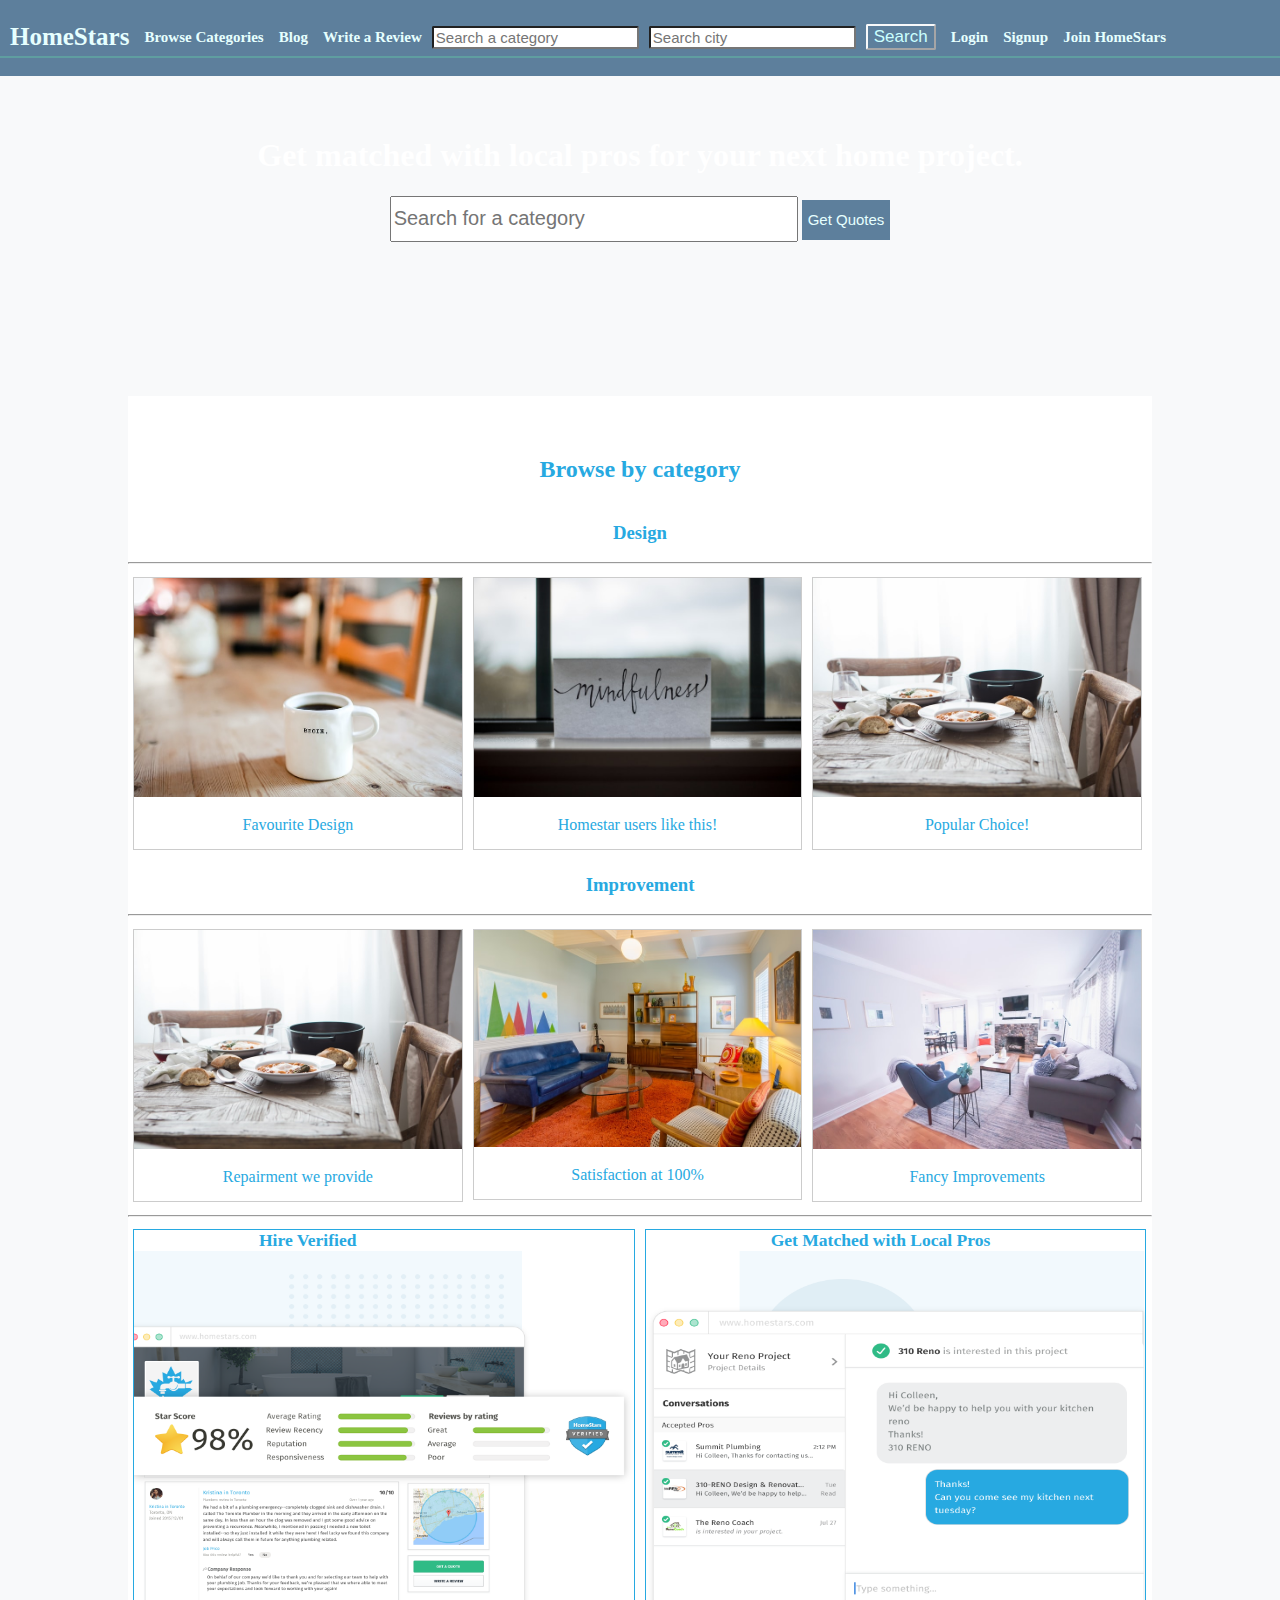
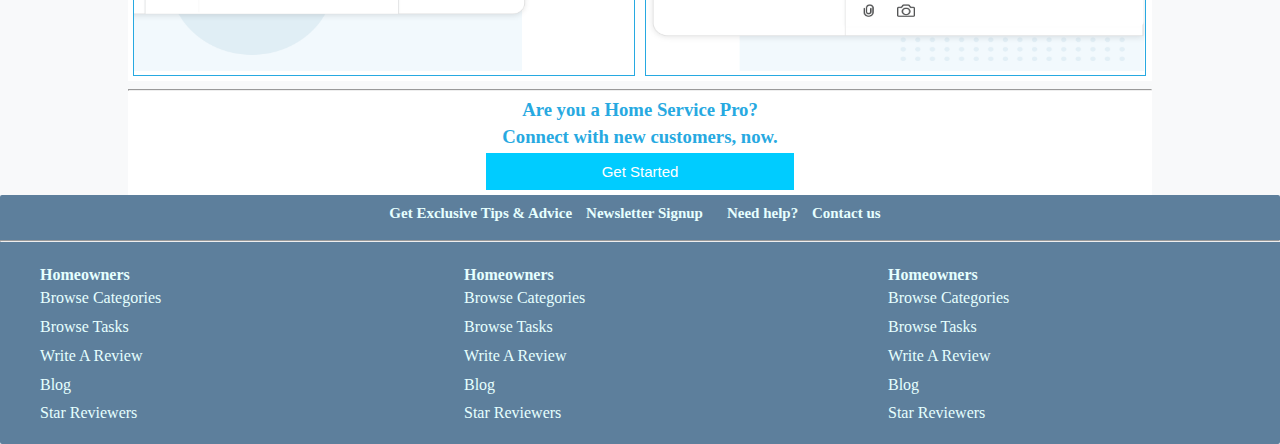
<file: index.html>
<!DOCTYPE html>
<html lang="en">
<head>
    <title>The HomeStars Replica!</title>
    <meta name="viewport" content="width=device-width, initial-scale=1.0">
    <meta charset="UTF-8">
    <meta name="language" content="English">
    <link rel="stylesheet" href="Assets/Css/header.css">
    <style>
 
    .jtron{
        
        height: 280px;
        width: 80%;
        margin: auto;
        text-align: center;
        padding-top: 40px;
        color: white;
    }
    .jtron input{
        font-size: 20px;
        width: 400px;
        height: 40px;
        margin: auto;
    }

    .jtron button{
        
        height: 40px;
        border: 0;
        background-color: #5d7f9c;
        color: #e6ffff;
        font-size: 15px;
    }
    .jtron a{
        text-decoration:none;
        color: white;
        background-color:#5d7f9c ;
    }
    .content{
        background-color: white;
        max-height: 2000px;
        width: 80%;
        margin: auto;
        text-align: center;
        padding-top: 40px;
        color: #27a9e1;
    }
    .content>div{
        display: block;
        overflow: hidden;
    }
   

    div.gallery {
        
  margin: 5px;
  border: 1px solid #ccc;
  float: left;
  width: 32%;
  
}

div.gallery:hover {
  border: 1px solid #777;
}

div.gallery img {
  width: 100%;
  height: auto;
}

div.desc {
  padding: 15px;
  text-align: center;
}
div.reviews{
    width: 80%;
    margin: auto;
    color: #27a9e1;
    font-size: 15px;
    background-color: white;
    overflow: hidden;
    
}
div.reviews>div{
    display: inline;
    float: left;
    width: 48.8%;
    margin: 5px;
    border: 1px solid;
}

div.reviews h3{
    width: 50%;
    margin: auto;
}
div.reviews img{
    width: 100%;
    max-height: 420px;

}
div.getStarted{
    background-color: white;
    color: #27a9e1;
    text-align: center;
    width: 80%;
    margin: auto;
}
div.getStarted>h3{
    width: 50%;
    margin: 5px auto;
}
div.getStarted>button{
    cursor:pointer;
	width:30%;
	border:none;
	background:#0CF;
	color:#FFF;
	margin:0 0 5px;
	padding:10px;
	font-size:15px;
}
div.getStarted>button:hover{
background:#09C;

transition:background-color 0.3s ease-in-out;
}

    </style>
    <link rel="stylesheet" href="Assets/Css/footer.css">
</head>
<body>
 
    <nav>

        <ul class="Navbar-initial">
            <li class="logo"><a href="./index.html">HomeStars</a></li>
            <li><a href="./categories.html">Browse Categories</a></li>
            <li><a href="./blog.html">Blog</a></li>
            <li><a href="./searchForReview.html">Write a Review</a></li>
            <li><input type="text" name="Search_Category"  placeholder="Search a category"></li>
            <li>
                <input type="text" name="Search_City"  placeholder="Search city">
            </li>
            <li>
                <button class="Search" style="color:#cbffff;"><span>Search</span></button>
                
            </li>
            <li><a href="./login.html">Login</a></li>
            <li><a href="./signup.html">Signup</a></li>
            <li><a href="./joinHomeStars.html">Join HomeStars</a></li>
            
        </ul>
    </nav>

    <div class="jtron">
        <h1>Get matched with local pros for
            your next home project.</h1>
        <input type="text" value="" placeholder="Search for a category">
        <button id="getQuote" onclick="changePage();">Get Quotes</button>
    </div>
    <div class="content">
        <h2>Browse by category</h2>
        <div>
            <h3>Design</h3>
        <hr>
        <div class="gallery">
        <a target="_blank" href="#">
        <img src="Assets/Images/Gallary/image1.png" alt="Cinque Terre" width="600" height="400">
        </a>
        <div class="desc">Favourite Design</div>
        </div>
        
        <div class="gallery">
        <a target="_blank" href="img_forest.jpg">
        <img src="Assets/Images/Gallary/image2.png" alt="Forest" width="600" height="400">
        </a>
        <div class="desc">Homestar users like this!</div>
        </div>
        
        <div class="gallery">
        <a target="_blank" href="img_lights.jpg">
        <img src="Assets/Images/Gallary/image3.png" alt="Northern Lights" width="600" height="400">
        </a>
        <div class="desc">Popular Choice!</div>
        </div>
        </div>

        <div>
            <h3>Improvement</h3>
        <hr>
        <div class="gallery">
        <a target="_blank" href="#">
        <img src="Assets/Images/Gallary/image3.png" alt="Cinque Terre" width="600" height="400">
        </a>
        <div class="desc">Repairment we provide</div>
        </div>
        
        <div class="gallery">
        <a target="_blank" href="img_forest.jpg">
        <img src="Assets/Images/Gallary/image5.png" alt="Forest" width="600" height="400">
        </a>
        <div class="desc">Satisfaction at 100%</div>
        </div>
        
        <div class="gallery">
        <a target="_blank" href="img_lights.jpg">
        <img src="Assets/Images/Gallary/image6.png" alt="Northern Lights" width="600" height="400">
        </a>
        <div class="desc">Fancy Improvements</div>
        </div>
        </div>

    
        
    </div>
    <div class="reviews">
        <hr>
        <div class="review1">
            <h3>Hire Verified</h3>
            <img src="Assets/Images/reviews/1.png" alt="">
            
        </div>
        
        <div class="review2">
            <h3>Get Matched with Local Pros</h3>
            <img src="Assets/Images/reviews/2.png" alt="">
            
        </div>
    </div>
    <div class="getStarted">
        <hr>
        <h3>Are you a Home Service Pro?</h3>
        <h3>Connect with new customers, now.</h3>
        <button>Get Started</button>
        
    </div>
    <footer class="footer">
        <div class="newsletter">
            <div class="newsletter_signup">
                <span>Get Exclusive Tips & Advice</span>
                <a href="./newsLetterSignup.html">Newsletter Signup</a>
            </div>
            <div class="newsletter_contactus">
                <span>Need help?</span>
                <a href="./contactUs.html">Contact us</a>
            </div>
            <hr>
        </div>
        <ul>
             <li>
                 Homeowners
             </li>

    <li>
        <a href="">Browse Categories</a>
    </li>
    <li>
        <a href="">Browse Tasks</a>
    </li>
    <li>
        <a href="">Write A Review</a>
    </li>
    <li>
        <a href="">Blog</a>
    </li>
    <li>
        <a href="">Star Reviewers</a>
    </li>
  
        </ul>
        <ul>
            <li>
                Homeowners
            </li>
        
        <li>
        <a href="">Browse Categories</a>
        </li>
        <li>
        <a href="">Browse Tasks</a>
        </li>
        <li>
        <a href="">Write A Review</a>
        </li>
        <li>
        <a href="">Blog</a>
        </li>
        <li>
        <a href="">Star Reviewers</a>
        </li>
        
        </ul>
        <ul>
            <li>
                Homeowners
            </li>
        
        <li>
        <a href="">Browse Categories</a>
        </li>
        <li>
        <a href="">Browse Tasks</a>
        </li>
        <li>
        <a href="">Write A Review</a>
        </li>
        <li>
        <a href="">Blog</a>
        </li>
        <li>
        <a href="">Star Reviewers</a>
        </li>
        
        </ul>
    </footer>
<script>
    function changePage(){
        window.location.href="./GetQuotes.html";
    }
</script>
</body>

</html>
</file>
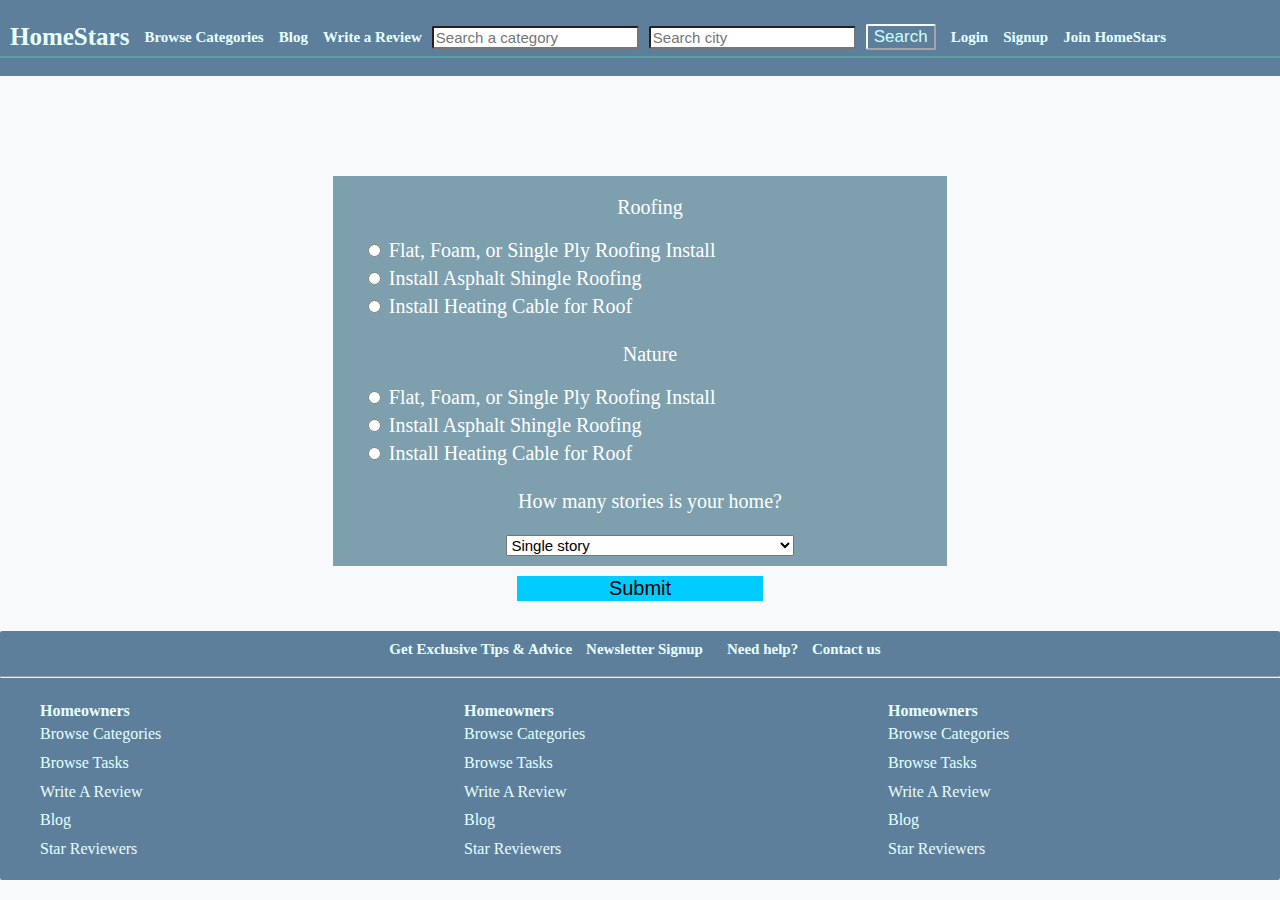
<file: getQuotes.html>
<!DOCTYPE html>
<html lang="en">
<head>
    <title>The HomeStars Replica!</title>
    <meta name="viewport" content="width=device-width, initial-scale=1.0">
    <meta charset="UTF-8">
    <meta name="language" content="English">
    <link rel="stylesheet" href="Assets/Css/header.css">
    <style>
        div.content{
            width: 80%;
            margin: 20px auto;
            margin-top: 100px;
            text-align: center;
            color:white;
            
        }
        div.content form{
            text-align: justify;
            display: inline-block;
            background-color: #7d9fae;
            
            font-size: 20px;
            width: 60%;
        }
        div.forms{
            overflow: hidden;
        }
        div.content form ul{
            margin: 5px;
            padding-left: 10px;
            list-style-type: none;
            
        }
        div.content form ul p{
            text-align: center;
        }
        div.content form ul li{
            cursor: pointer;
            margin: 5px;
            padding-left: 10px;            
        }

        .submitButtons {
            padding: 5px;
            text-align: center;
            margin: 0px auto;
            width: 50%;
        }
        .submitButtons>input {
            font-size: 20px;
            width: 48%;
            margin: 5px auto;
            height: 100%;
        }   
        ul>p:nth-of-type(1){
            color: #fce856;
        }
        .stories{
            text-align: center;
        }
        .stories select{
            width: 50%;
            font-size: 15px;
            margin-bottom: 5px;
        }
        .submitButtons input{
            background:#0CF;
            box-sizing: border-box;
            border: none;
        }
        .submitButtons input:hover{
            cursor: pointer;
            background:#09C;
            transition:background-color 0.3s ease-in-out;
            
        }
    </style>
    <link rel="stylesheet" href="Assets/Css/footer.css">
</head>
<body>
   
    <nav>

        <ul class="Navbar-initial">
            <li class="logo"><a href="./index.html">HomeStars</a></li>
            <li><a href="./categories.html">Browse Categories</a></li>
            <li><a href="./blog.html">Blog</a></li>
            <li><a href="./searchForReview.html">Write a Review</a></li>
            <li><input type="text" name="Search_Category"  placeholder="Search a category"></li>
            <li>
                <input type="text" name="Search_City"  placeholder="Search city">
            </li>
            <li>
                <button class="Search" style="color:#cbffff;"><span>Search</span></button>
                
            </li>
            <li><a href="./login.html">Login</a></li>
            <li><a href="./signup.html">Signup</a></li>
            <li><a href="./joinHomeStars.html">Join HomeStars</a></li>
            
        </ul>
    </nav>

    <div class="content">
            <div class="forms">
        
            <form action="#">
                <ul class="roof">
            <li>
                <p>Roofing</p>
            </li>
            <li onclick="selectOption(this.children[0].id)"><input type="radio" id="roof1" name="gender" value="male">
            <span>Flat, Foam, or Single Ply Roofing Install </span></li>
            <li onclick="selectOption(this.children[0].id)"><input type="radio" id="roof2" name="gender" value="female">
            <span>Install Asphalt Shingle Roofing</span></li>
            <li onclick="selectOption(this.children[0].id)"><input type="radio" id="roof3" name="gender" value="other">
            <span>Install Heating Cable for Roof</span></li>
            </ul></form>
        <form action="#">
            <ul class="nature">
        <li>
            <p>Nature</p>
        </li>
        <li onclick="selectOption(this.children[0].id)"><input type="radio" id="nature1" name="gender" value="male">
        <span>Flat, Foam, or Single Ply Roofing Install </span></li>
        <li onclick="selectOption(this.children[0].id)"><input type="radio" id="nature2" name="gender" value="female">
        <span>Install Asphalt Shingle Roofing</span></li>
        <li onclick="selectOption(this.children[0].id)"><input type="radio" id="nature3" name="gender" value="other">
        <span>Install Heating Cable for Roof</span></li>
        </ul></form>
        <form action="#"><ul class="stories">
        <li>
            <p>How many stories is your home?</p>
        </li>
        <li><select>
        
            <option>Single story</option>
        
        
            <option>Double story</option>
        
        
            <option>Three story & more</option>
        
        </select></li>
        </ul></form>
        <div class="submitButtons">
            <input type="submit" value="Submit">
            </div>
        </div>
</div>
<footer class="footer">
    <div class="newsletter">
        <div class="newsletter_signup">
            <span>Get Exclusive Tips & Advice</span>
            <a href="./newsLetterSignup.html">Newsletter Signup</a>
        </div>
        <div class="newsletter_contactus">
            <span>Need help?</span>
            <a href="./contactUs.html">Contact us</a>
        </div>
        <hr>
    </div>
    <ul>
        <li>
            Homeowners
        </li>

<li>
    <a href="">Browse Categories</a>
</li>
<li>
    <a href="">Browse Tasks</a>
</li>
<li>
    <a href="">Write A Review</a>
</li>
<li>
    <a href="">Blog</a>
</li>
<li>
    <a href="">Star Reviewers</a>
</li>

    </ul>
    <ul>
        <li>
            Homeowners
        </li>
    
    <li>
    <a href="">Browse Categories</a>
    </li>
    <li>
    <a href="">Browse Tasks</a>
    </li>
    <li>
    <a href="">Write A Review</a>
    </li>
    <li>
    <a href="">Blog</a>
    </li>
    <li>
    <a href="">Star Reviewers</a>
    </li>
    
    </ul>
    <ul>
        <li>
            Homeowners
        </li>
    
    <li>
    <a href="">Browse Categories</a>
    </li>
    <li>
    <a href="">Browse Tasks</a>
    </li>
    <li>
    <a href="">Write A Review</a>
    </li>
    <li>
    <a href="">Blog</a>
    </li>
    <li>
    <a href="">Star Reviewers</a>
    </li>
    
    </ul>
</footer>
<script>
    function selectOption(v){
        var elem=document.querySelector("#"+v);
        elem.checked="true";
    
}
</script>
</body>
</html>
</file>
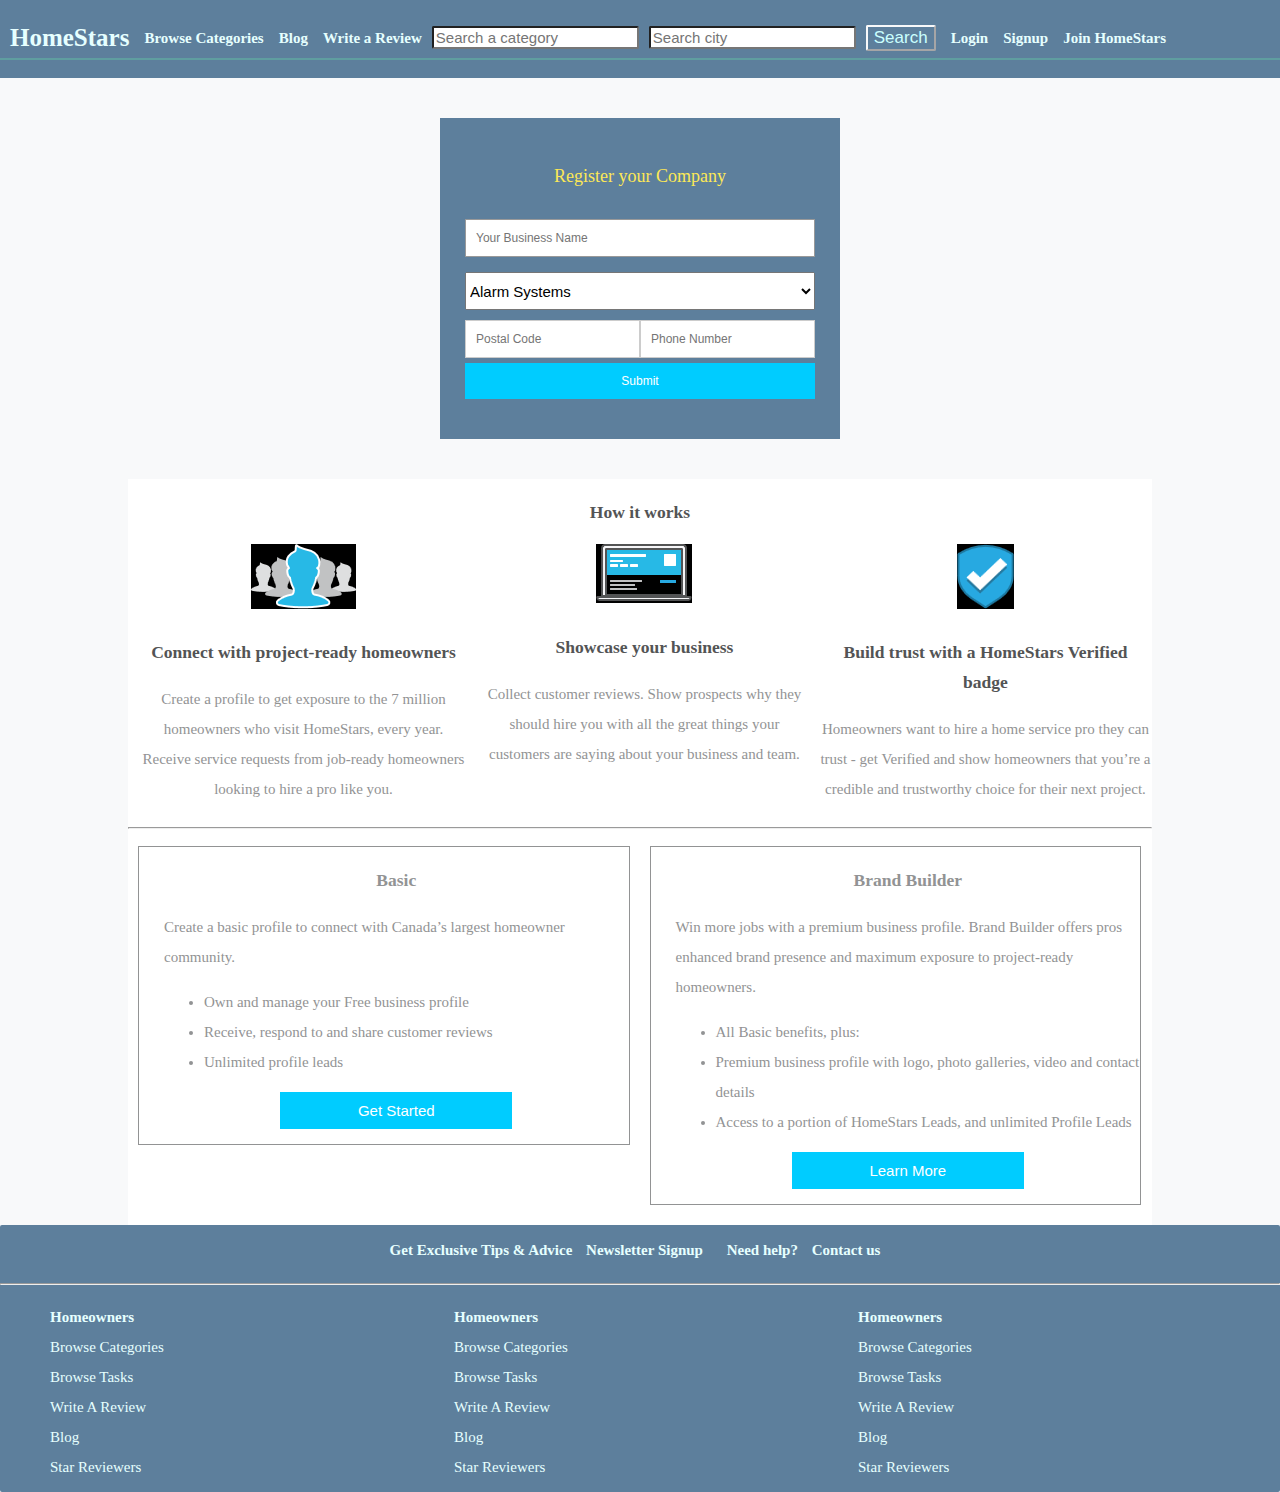
<file: joinHomeStars.html>
<!DOCTYPE html>
<html lang="en">
    <head>
        <title>The HomeStars Replica!</title>
    <meta name="viewport" content="width=device-width, initial-scale=1.0">
    <meta charset="UTF-8">
    <meta name="language" content="English">
        <link rel="stylesheet" href="Assets/Css/header.css">
        <style>

* {
	
	
	box-sizing:border-box;
	
}

body {
	
	font-weight:300;
	font-size: 15px;
	line-height:30px;
	color: white;
	
}
.container {
    width: 80%;
    margin: auto;
}


#cForm input[type="text"], #cForm input[type="email"], #cForm input[type="tel"], #cForm input[type="url"], #cForm textarea, #cForm button[type="submit"] { font:400 12px/16px "Open Sans", Helvetica, Arial, sans-serif; }



#cForm h3 {
    
	color: #fce856;
	display: block;
	font-size: 18px;
	font-weight: 400;
    text-align: center;
    padding-bottom: 10px;
}

form h4 {
	margin:5px 0 15px;
	display:block;
    font-size:13px;
    
    color: white;
}

fieldset {
	border: medium none;
	margin: 0 0 10px;
	min-width: 50%;
	padding: 0;
	max-width: 100%;
}

#cForm input, #cForm textarea {
	width:100%;
	border:1px solid #CCC;
	background:#FFF;
	margin:0 0 5px;
    padding:10px;
    font-size:15px;
}

#cForm input[type="text"]:hover, #cForm input[type="email"]:hover, #cForm input[type="tel"]:hover, #cForm input[type="url"]:hover, #cForm textarea:hover {
    font-size:15px;
	border:1px solid #AAA;
}
#cForm select{
    width: 100%;
    font-size:15px;
    height: 38px;
    
}
#cForm textarea {
	height:100px;
	max-width:100%;
  resize:none;
}
div.Postal_Phone{
    overflow: hidden;
}
div.Postal_Phone>fieldset{
    
    width: 48%;
    margin: auto;
    float: left;
}
#cForm button {
	cursor:pointer;
	width:100%;
	border:none;
	background:#0CF;
	color:#FFF;
	margin:0 0 5px;
	padding:10px;
	font-size:15px;
}

#cForm button[type="submit"]:hover {
	background:#09C;

	transition:background-color 0.3s ease-in-out;
}

#cForm button[type="submit"]:active { box-shadow:inset 0 1px 3px rgba(0, 0, 0, 0.5); }

#cForm input:focus, #cForm textarea:focus {
	outline:0;
	border:1px solid #999;
}
#cForm {
	width:400px;
	margin:40px auto;
	background:#5d7f9c;
	padding:25px;

}
.worksHead{
    background-color: white;
    overflow: hidden;
    width: 100%;
    text-align: center;
    color:#535455 ;
}
.worksBody{
    text-align: center;
    background-color: white;
    color: black;
overflow: hidden;
}

.worksBody>div{
    padding-left: 10px;
width: 33.3%;
float: left;
}
.worksBody>div>h3{
    color: #535455;
}
.worksBody>div>p{
    color: #929394;
}
.plans{
    
    
    overflow: hidden;
    background-color: white;
    color: #929394;
    padding-bottom: 10px;
}
.plans>div>h3{
    text-align: center;
}
.plans>div{
    width: 48%;
    float: left;
    padding-left: 25px;
    border: 1px solid;
    margin: 10px 10px;
}
.buttonDiv{
    padding-bottom: 10px;
    width: 50%;
    margin: auto;
    text-align: center;
    
}

.buttonDiv>button{
    background:#0CF;
	color:#FFF;
    
    text-align: center;
    font-size: large;

    cursor:pointer;
	width:100%;
	border:none;
	background:#0CF;
	color:#FFF;
	margin:0 0 5px;
	padding:10px;
	font-size:15px;
    padding-bottom: 10px;
}
.buttonDiv>button:hover{


background:#09C;

transition:background-color 0.3s ease-in-out;
}
.hide{
    display: none;
}
footer>ul{
    margin: 10px;
}
        </style>
        <link rel="stylesheet" href="Assets/Css/footer.css">
    </head>
    <body>

        <nav>

            <ul class="Navbar-initial">
                <li class="logo"><a href="./index.html">HomeStars</a></li>
                <li><a href="./categories.html">Browse Categories</a></li>
                <li><a href="./blog.html">Blog</a></li>
                <li><a href="./searchForReview.html">Write a Review</a></li>
                <li><input type="text" name="Search_Category"  placeholder="Search a category"></li>
                <li>
                    <input type="text" name="Search_City"  placeholder="Search city">
                </li>
                <li>
                    <button class="Search" style="color:#cbffff;"><span>Search</span></button>
                    
                </li>
                <li><a href="./login.html">Login</a></li>
                <li><a href="./signup.html">Signup</a></li>
                <li><a href="./joinHomeStars.html">Join HomeStars</a></li>
                
            </ul>
        </nav>
<div class="container">  

  <form id="cForm" action="#" method="post">
      <h3>
        Register your Company
      </h3>
    
    <fieldset>
      <input placeholder="Your Business Name" type="text" tabindex="1" required autofocus>
    </fieldset>
  
    <fieldset>
      <select tabindex="4">
          
          <option>Alarm Systems</option>
          <option>Basement Renovation</option>
          <option>Chimney Build & Repair</option>
          <option>Demolition</option>
          <option>
            Excavation
          </option>

      </select>
    </fieldset>
    <div class="Postal_Phone">
    <fieldset>
        <input placeholder="Postal Code" type="text" tabindex="1" required >
      </fieldset>
      <fieldset>
        <input placeholder="Phone Number" type="text" tabindex="1" required>
      </fieldset>
    </div>
    <fieldset>
      <button name="submit" type="submit" id="cForm-submit" data-submit="...Sending">Submit</button>
    </fieldset>
  </form>
 
<div class="works">
    <div class="worksHead">
        <h3>How it works</h3>
    </div>
        
        <div class="worksBody">
<div class="works1">

</div>

<div class="works1">
    <img src="Assets/Images/homepageImages/1.png" alt="">
<h3> Connect with project-ready homeowners </h3>
<p> Create a profile to get exposure to the 7 million homeowners who visit HomeStars, every year. Receive service requests from job-ready homeowners looking to hire a pro like you. </p>
</div>
<div class="works2">
    <img src="Assets/Images/homepageImages/2.png" alt="">
<h3> Showcase your business </h3>
<p> Collect customer reviews. Show prospects why they should hire you with all the great things your customers are saying about your business and team. </p>
</div>
<div class="works3">
    <img src="Assets/Images/homepageImages/3.png" alt="">
<h3>Build trust with a HomeStars Verified badge</h3>
<p>Homeowners want to hire a home service pro they can trust - get Verified and show homeowners that you’re a credible and trustworthy choice for their next project. </p>
</div>

</div>
</div>

<div class="plans">
    <hr>
<div class="plan1">
    <h3>Basic</h3>
    <p> Create a basic profile to connect with Canada’s largest homeowner community. </p>
    <ul>
        <li>
            Own and manage your Free business profile 
        </li>
        <li>
            Receive, respond to and share customer reviews 
        </li>
        <li>
            Unlimited profile leads 
        </li>
    </ul>
<div class="buttonDiv">
    <button>Get Started</button>
</div>
</div>
<div class="plan2">
    <h3> Brand Builder </h3>
    <p>  Win more jobs with a premium business profile. Brand Builder offers pros enhanced brand presence and maximum exposure to project-ready homeowners.  </p>
    <ul>
        <li>
            All Basic benefits, plus: 
        </li>
        <li>
Premium business profile with logo, photo galleries, video and contact details 
        </li>
        <li>
            Access to a portion of HomeStars Leads, and unlimited Profile Leads
        </li>
    </ul>
    <div class="buttonDiv">
        <button>Learn More</button>
    </div>
</div>
</div>

</div>
<footer class="footer">
    <div class="newsletter">
        <div class="newsletter_signup">
            <span>Get Exclusive Tips & Advice</span>
            <a href="./newsLetterSignup.html">Newsletter Signup</a>
        </div>
        <div class="newsletter_contactus">
            <span>Need help?</span>
            <a href="./contactUs.html">Contact us</a>
        </div>
        <hr>
    </div>
    <ul>
         <li>
             Homeowners
         </li>

<li>
    <a href="">Browse Categories</a>
</li>
<li>
    <a href="">Browse Tasks</a>
</li>
<li>
    <a href="">Write A Review</a>
</li>
<li>
    <a href="">Blog</a>
</li>
<li>
    <a href="">Star Reviewers</a>
</li>

    </ul>
    <ul>
        <li>
            Homeowners
        </li>

<li>
   <a href="">Browse Categories</a>
</li>
<li>
   <a href="">Browse Tasks</a>
</li>
<li>
   <a href="">Write A Review</a>
</li>
<li>
   <a href="">Blog</a>
</li>
<li>
   <a href="">Star Reviewers</a>
</li>

   </ul>
   <ul>
    <li>
        Homeowners
    </li>

<li>
<a href="">Browse Categories</a>
</li>
<li>
<a href="">Browse Tasks</a>
</li>
<li>
<a href="">Write A Review</a>
</li>
<li>
<a href="">Blog</a>
</li>
<li>
<a href="">Star Reviewers</a>
</li>

</ul>
</footer>

    
</body>
</html>
</file>
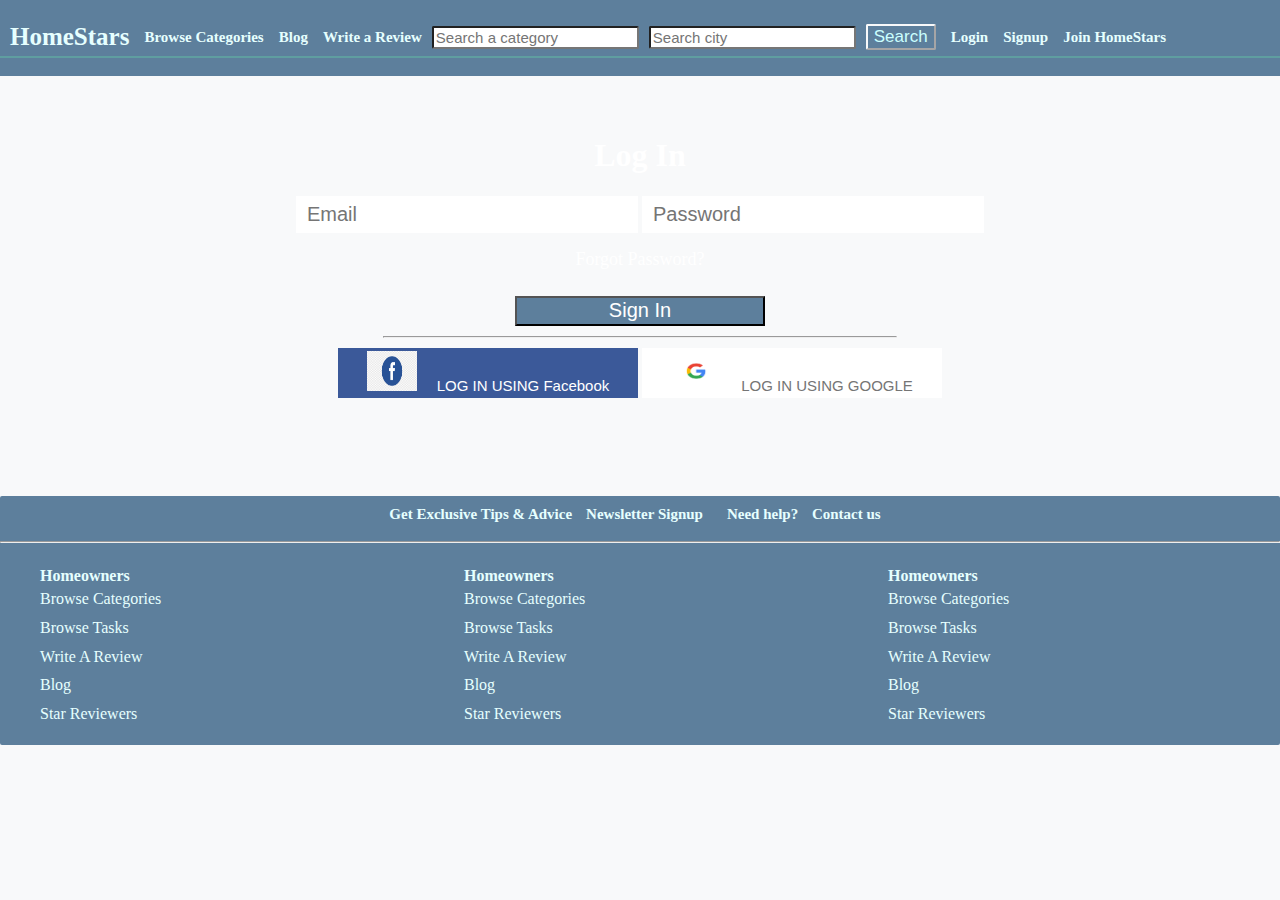
<file: login.html>
<!DOCTYPE html>
<html lang="en">
<head>
    <title>The HomeStars Replica!</title>
    <meta name="viewport" content="width=device-width, initial-scale=1.0">
    <meta charset="UTF-8">
    <meta name="language" content="English">
    <link rel="stylesheet" href="Assets/Css/header.css">
    <style>
    .content{
        height: 380px;
        width: 80%;
        margin: auto;
        text-align: center;
        padding-top: 40px;
        color: white;
    }
    .content input{
        font-size: 20px;
        width: 400px;
        height: 60px;
        margin: auto;
    }
    .content hr{
        width: 50%;
        margin: auto;
        color: white;
    }
    .content>button{
        width: 70px;
        height: 50px;
        border: 0;
        background-color: #5d7f9c;
        color: #e6ffff;
        font-size: 17px;
    }
    .content button img{
        width:40px;
        height:20px;
    }
    .login_body{
        display: block;
        
    }

    .login_body>input{
        font-size: 20px;
        width: 320px;
        padding:11px;
        border:1px;
        height: 15px;
    }
    .loginDiv a{
        color: white;
        text-decoration: none;
        font-size: 18px;
    }
    .loginDiv>button{
        background-color: #5d7f9c;
        width: 250px;
        height: 30px;
        margin: 10px;
        
    }
    .loginDiv>button span{
        color: white;
        font-size: 20px;
    }
    .login_choice{
        display: block;
    }
    .login_choice>button{
        width: 300px;
        height: 50px;
        
    }
    .login_choice button:nth-child(1){
        background-color:#3b5999;
        border: 0px;
        margin-top: 10px;
    }
    .login_choice>button:nth-of-type(1)>img{
        
        width: 50px;
        height: 40px;
        padding-right: 20px;
    }
    .login_choice>button:nth-of-type(1)>span{
        color:#ffffff;
        padding-bottom: 30px;
        font-size: 15px;
    }
    .login_choice button:nth-child(2){
        background-color:#ffffff;
        border: 0px;
        margin-top: 10px;
    }
    .login_choice>button:nth-of-type(2)>img{
        
        width: 50px;
        height: 40px;
        padding-right: 20px;
    }
    .login_choice>button:nth-of-type(2)>span{
        
        color: #757575;
        padding-bottom: 30px;
        font-size: 15px;
    }
    
    </style>
    <link rel="stylesheet" href="Assets/Css/footer.css">
</head>
<body>
    
    <nav>

        <ul class="Navbar-initial">
            <li class="logo"><a href="./index.html">HomeStars</a></li>
            <li><a href="./categories.html">Browse Categories</a></li>
            <li><a href="./blog.html">Blog</a></li>
            <li><a href="./searchForReview.html">Write a Review</a></li>
            <li><input type="text" name="Search_Category"  placeholder="Search a category"></li>
            <li>
                <input type="text" name="Search_City"  placeholder="Search city">
            </li>
            <li>
                <button class="Search" style="color:#cbffff;"><span>Search</span></button>
                
            </li>
            <li><a href="./login.html">Login</a></li>
            <li><a href="./signup.html">Signup</a></li>
            <li><a href="./joinHomeStars.html">Join HomeStars</a></li>
            
        </ul>
    </nav>
    <div class="content">

        <div class="login_head">
            <h1>Log In</h1>
        </div>
        <div class="login_body">
        <input type="text" placeholder="Email">
        <input type="text" placeholder="Password">
        </div>
        <div class="loginDiv">
            <p><a href="./ForgotPassword.html">Forgot Password?</a></p>
            <button><span>Sign In</span></button>
        </div>
        <hr>
        <div class="login_choice">
        
        <button><img src="Assets/Images/facebookicon.jpg" alt="" ><span>LOG IN USING Facebook</span></button>
        <button><img src="Assets/Images/googleicon.png" alt="" "><span>LOG IN USING GOOGLE</span></button>    
        </div>
        
    </div>


    <footer class="footer">
        <div class="newsletter">
            <div class="newsletter_signup">
                <span>Get Exclusive Tips & Advice</span>
                <a href="./newsLetterSignup.html">Newsletter Signup</a>
            </div>
            <div class="newsletter_contactus">
                <span>Need help?</span>
                <a href="./contactUs.html">Contact us</a>
            </div>
            <hr>
        </div>
        <ul>
             <li>
                 Homeowners
             </li>

    <li>
        <a href="">Browse Categories</a>
    </li>
    <li>
        <a href="">Browse Tasks</a>
    </li>
    <li>
        <a href="">Write A Review</a>
    </li>
    <li>
        <a href="">Blog</a>
    </li>
    <li>
        <a href="">Star Reviewers</a>
    </li>

        </ul>
        <ul>
            <li>
                Homeowners
            </li>
        
        <li>
        <a href="">Browse Categories</a>
        </li>
        <li>
        <a href="">Browse Tasks</a>
        </li>
        <li>
        <a href="">Write A Review</a>
        </li>
        <li>
        <a href="">Blog</a>
        </li>
        <li>
        <a href="">Star Reviewers</a>
        </li>
        
        </ul>
        <ul>
            <li>
                Homeowners
            </li>
        
        <li>
        <a href="">Browse Categories</a>
        </li>
        <li>
        <a href="">Browse Tasks</a>
        </li>
        <li>
        <a href="">Write A Review</a>
        </li>
        <li>
        <a href="">Blog</a>
        </li>
        <li>
        <a href="">Star Reviewers</a>
        </li>
        
        </ul>
    </footer>

</body>

</html>
</file>
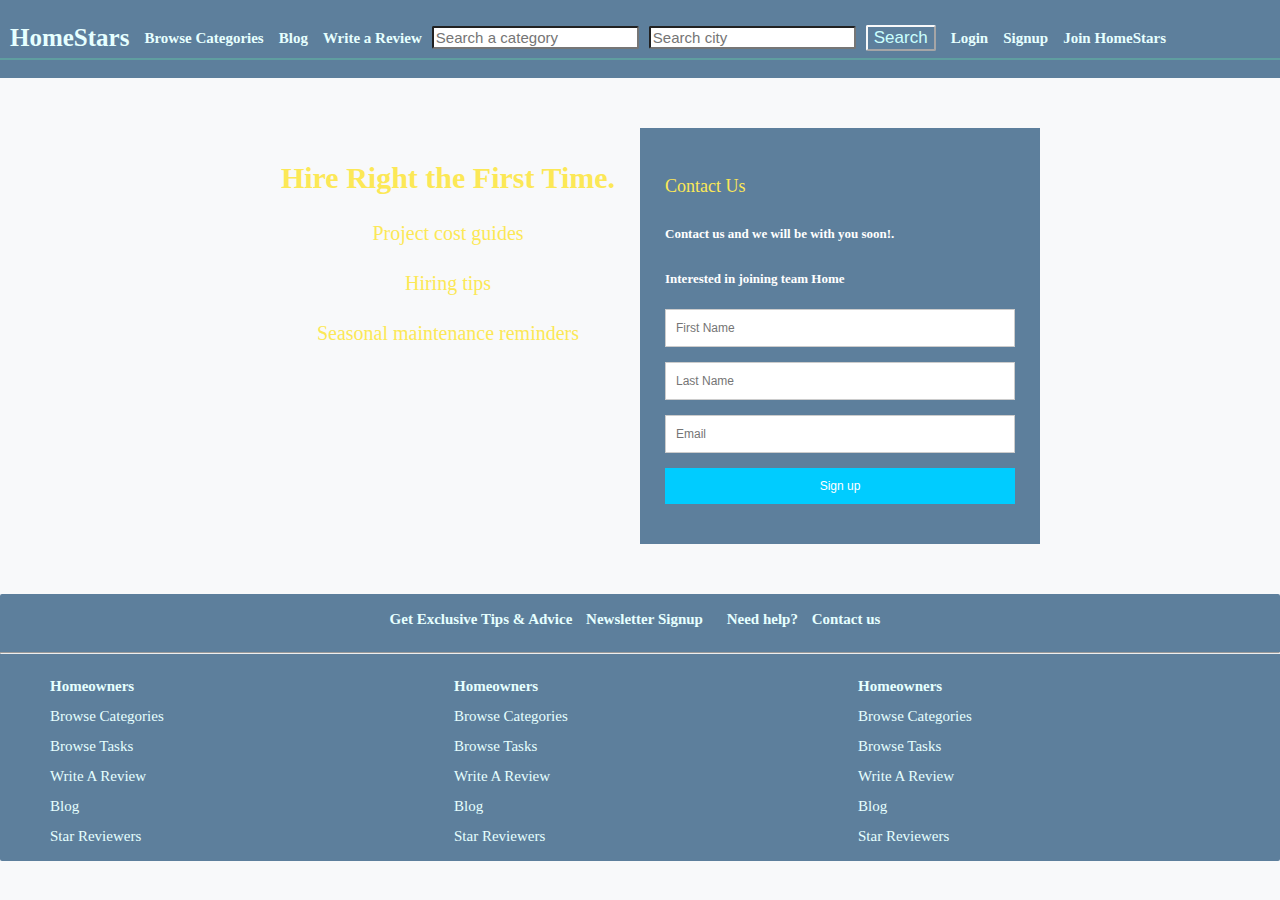
<file: newsLetterSignup.html>
<!DOCTYPE html>
<html lang="en">
    <head>
        <title>The HomeStars Replica!</title>
        <meta name="viewport" content="width=device-width, initial-scale=1.0">
        <meta charset="UTF-8">
        <meta name="language" content="English">
        <link rel="stylesheet" href="Assets/Css/header.css">
        <style>

* {
	
	
	box-sizing:border-box;
	
}

body {
	
	font-weight:300;
	font-size: 15px;
	line-height:30px;
	color: white;
	
}
.container{
    overflow: hidden;
}
.container>div{
    margin-top: 60px;
}
.container>div:nth-of-type(2){
	max-width:400px;
	margin:0 auto;
	
}
.container>div{
width: 50%;
float: left;
}
#cForm input[type="text"], #cForm input[type="email"], #cForm input[type="tel"], #cForm input[type="url"], #cForm textarea, #cForm button[type="submit"] { font:400 12px/16px "Open Sans", Helvetica, Arial, sans-serif; }

#cForm {
	background:#5d7f9c;
	padding:25px;
	margin:50px 0;
}

#cForm h3 {
    
	color: #fce856;
	display: block;
	font-size: 18px;
	font-weight: 400;
}

form h4 {
	margin:5px 0 15px;
	display:block;
    font-size:13px;
    
    color: white;
}

fieldset {
	border: medium none !important;
	margin: 0 0 10px;
	min-width: 100%;
	padding: 0;
	width: 100%;
}

#cForm input, #cForm textarea {
	width:100%;
	border:1px solid #CCC;
	background:#FFF;
	margin:0 0 5px;
    padding:10px;
    font-size:15px;
}

#cForm input[type="text"]:hover, #cForm input[type="email"]:hover, #cForm input[type="tel"]:hover, #cForm input[type="url"]:hover, #cForm textarea:hover {
    font-size:15px;
	border:1px solid #AAA;
}
#cForm select{
    width: 100%;
    font-size:15px;
    height: 38px;
    
}
#cForm textarea {
	height:100px;
	max-width:100%;
  resize:none;
}

#cForm button {
	cursor:pointer;
	width:100%;
	border:none;
	background:#0CF;
	color:#FFF;
	margin:0 0 5px;
	padding:10px;
	font-size:15px;
}

#cForm button[type="submit"]:hover {
	background:#09C;

	transition:background-color 0.3s ease-in-out;
}

#cForm button[type="submit"]:active { box-shadow:inset 0 1px 3px rgba(0, 0, 0, 0.5); }

#cForm input:focus, #cForm textarea:focus {
	outline:0;
	border:1px solid #999;
}

.hide{
    display: none; 
}
.signupText{
    width: 40%;
    text-align: center;
margin-top: 120px;
padding-left: 20%;
color: #fce856;
font-size: 20px;
}
footer>ul{
    margin: 10px;
}
        </style>
        <link rel="stylesheet" href="Assets/Css/footer.css">
    </head>
    <body>
        
        <nav>

            <ul class="Navbar-initial">
                <li class="logo"><a href="./index.html">HomeStars</a></li>
                <li><a href="./categories.html">Browse Categories</a></li>
                <li><a href="./blog.html">Blog</a></li>
                <li><a href="./searchForReview.html">Write a Review</a></li>
                <li><input type="text" name="Search_Category"  placeholder="Search a category"></li>
                <li>
                    <input type="text" name="Search_City"  placeholder="Search city">
                </li>
                <li>
                    <button class="Search" style="color:#cbffff;"><span>Search</span></button>
                    
                </li>
                <li><a href="./login.html">Login</a></li>
                <li><a href="./signup.html">Signup</a></li>
                <li><a href="./joinHomeStars.html">Join HomeStars</a></li>
                
            </ul>
        </nav>
<div class="container">  

<div class="signupText">
    <h2>
        Hire Right the First Time. 
    </h2>
    <p>Project cost guides</p>
    <p>Hiring tips </p>
    <p>Seasonal maintenance reminders </p>
</div>

  <div class="signupForm">
      <form id="cForm" action="#" method="post">
  <h3>
  Contact Us
  </h3>
  <h4>Contact us  and we will be with you soon!.</h4>
  <h4>Interested in joining team Home</h4>
  
  <fieldset>
  <input placeholder="First Name" type="text" tabindex="1" required>
  </fieldset>
  
  <fieldset>
  <input placeholder="Last Name" type="text" tabindex="1" required>
  </fieldset>
  
  <fieldset>
  <input placeholder="Email" type="email" tabindex="1" required>
  </fieldset>
  
  <fieldset>
  <button name="submit" type="submit" id="cForm-submit" data-submit="...Sending">Sign up</button>
  </fieldset>
  </form></div>
 

</div>

<footer class="footer">
    <div class="newsletter">
        <div class="newsletter_signup">
            <span>Get Exclusive Tips & Advice</span>
            <a href="./newsLetter_Signup.html">Newsletter Signup</a>
        </div>
        <div class="newsletter_contactus">
            <span>Need help?</span>
            <a href="./contactUs.html">Contact us</a>
        </div>
        <hr>
    </div>
    <ul>
         <li>
             Homeowners
         </li>

<li>
    <a href="">Browse Categories</a>
</li>
<li>
    <a href="">Browse Tasks</a>
</li>
<li>
    <a href="">Write A Review</a>
</li>
<li>
    <a href="">Blog</a>
</li>
<li>
    <a href="">Star Reviewers</a>
</li>

    </ul>
    <ul>
        <li>
            Homeowners
        </li>
    
    <li>
    <a href="">Browse Categories</a>
    </li>
    <li>
    <a href="">Browse Tasks</a>
    </li>
    <li>
    <a href="">Write A Review</a>
    </li>
    <li>
    <a href="">Blog</a>
    </li>
    <li>
    <a href="">Star Reviewers</a>
    </li>
    
    </ul>
    <ul>
        <li>
            Homeowners
        </li>
    
    <li>
    <a href="">Browse Categories</a>
    </li>
    <li>
    <a href="">Browse Tasks</a>
    </li>
    <li>
    <a href="">Write A Review</a>
    </li>
    <li>
    <a href="">Blog</a>
    </li>
    <li>
    <a href="">Star Reviewers</a>
    </li>
    
    </ul>
</footer>
</body>
</html>
</file>
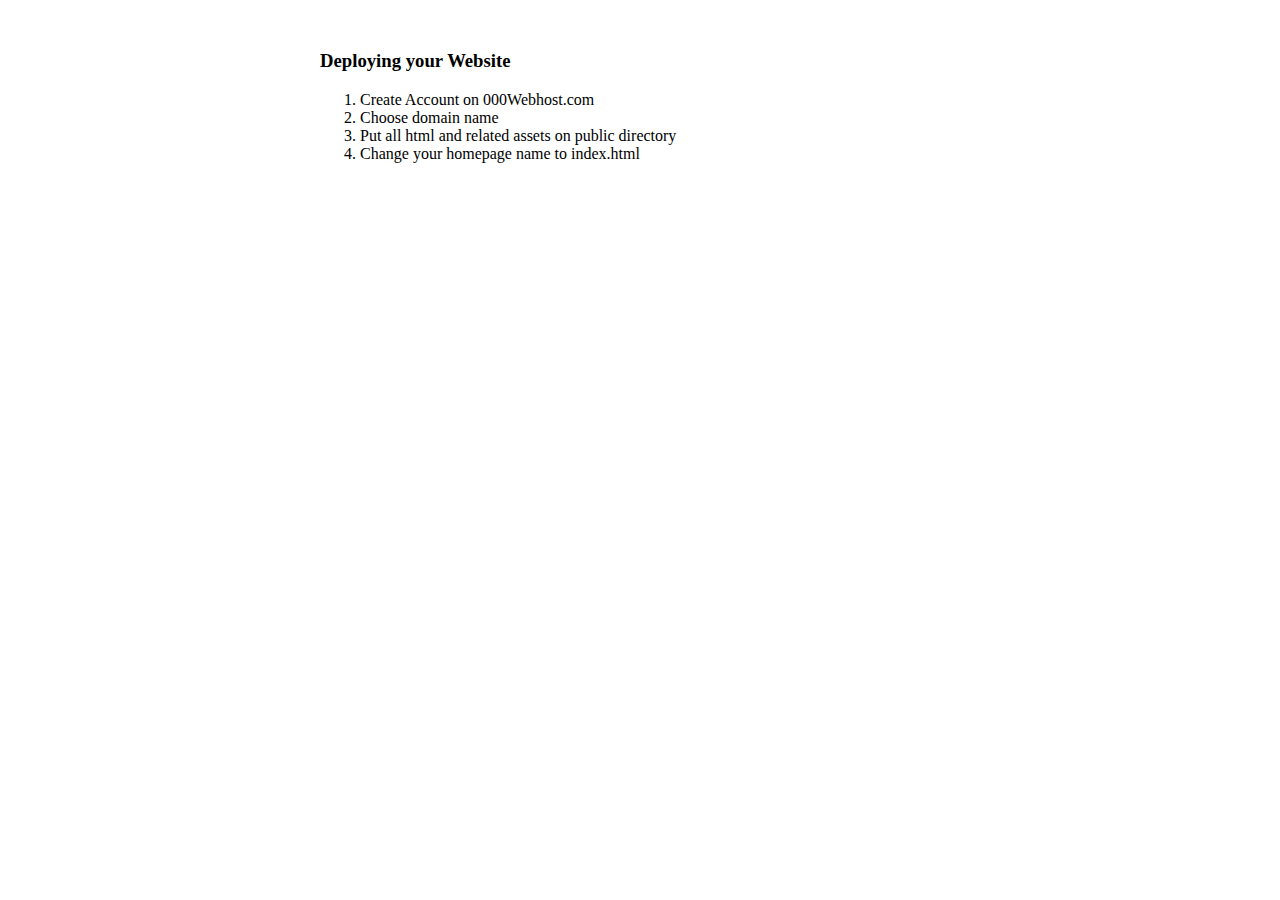
<file: readMe.html>
<!DOCTYPE html>
<html lang="en">
<head>
    <title>The HomeStars Replica!</title>
    <meta name="viewport" content="width=device-width, initial-scale=1.0">
    <meta charset="UTF-8">
    <meta name="language" content="English">
    <style>
        body{
            width: 50%;
            margin: 50px auto;
        }
        
    </style>
</head>
<body>
    <h3>Deploying your Website</h3>
    <ol>
        <li>Create Account on 000Webhost.com</li>
        <li>Choose domain name</li>
        <li>Put all html and related assets on public directory</li>
        <li>Change your homepage name to index.html</li>
    </ol>

</body>
</html>
</file>
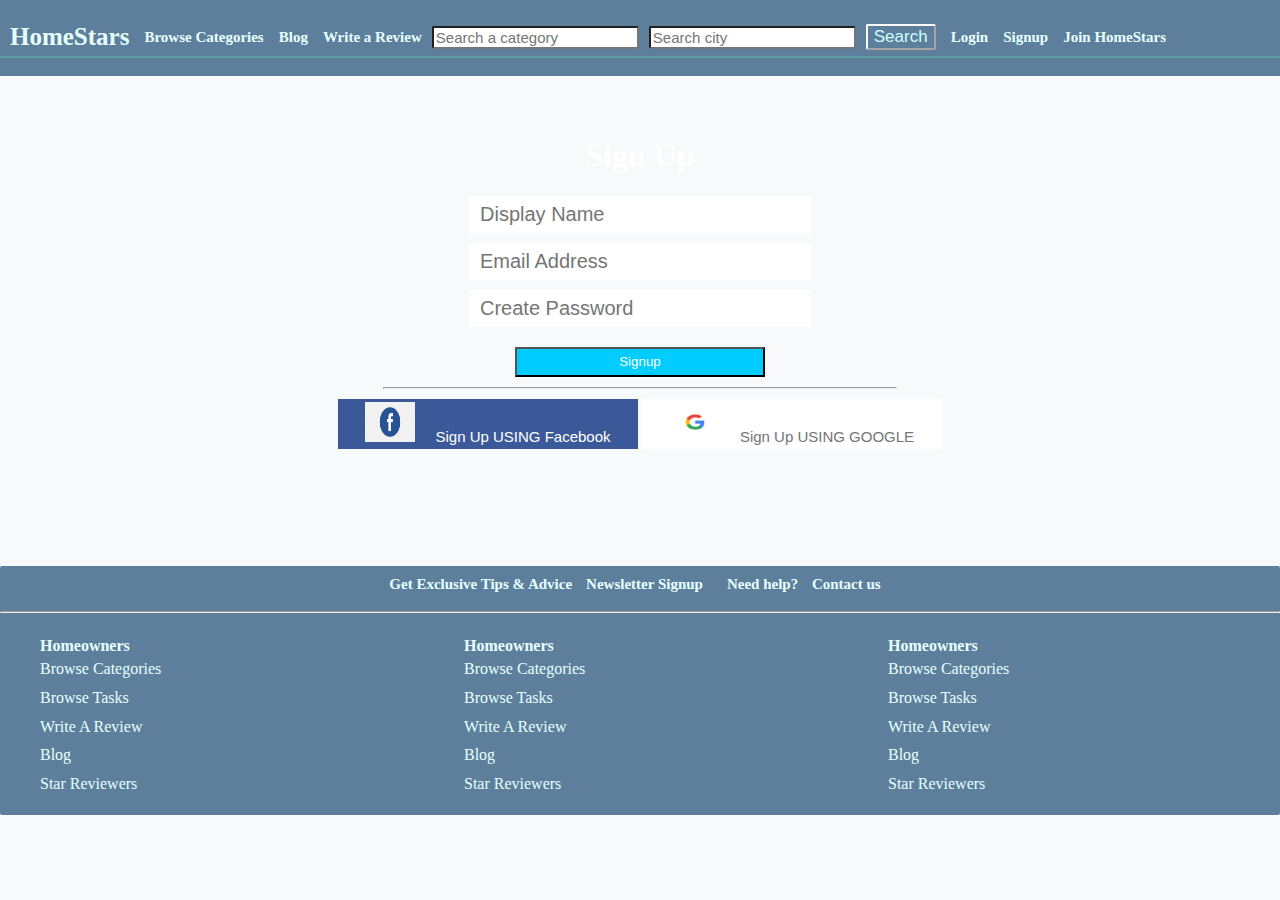
<file: signup.html>
<!DOCTYPE html>
<html lang="en">
    <head>
        <title>The HomeStars Replica!</title>
        <meta name="viewport" content="width=device-width, initial-scale=1.0">
        <meta charset="UTF-8">
        <meta name="language" content="English">
    <link rel="stylesheet" href="Assets/Css/header.css">
    <style>
    .content{
        height: 450px;
        width: 80%;
        margin: auto;
        text-align: center;
        padding-top: 40px;
        color: white;
    }
    .content input{
        font-size: 20px;
        width: 400px;
        height: 60px;
        margin: auto;
    }
    .content hr{
        width: 50%;
        margin: auto;
        color: white;
    }
    .content>button{
        width: 70px;
        height: 50px;
        border: 0;
        background-color: #5d7f9c;
        color: #e6ffff;
        font-size: 17px;
    }
    .content button img{
        width:40px;
        height:20px;
    }
    .login_body{
        display: block;
        
    }
    .login_body>input{
        font-size: 20px;
        margin-bottom: 10px;
        display: block;
        width: 320px;
        height: 15px;
        padding:11px;
        border:1px;
        
    }
    .loginDiv>button a{
        text-decoration: none;
        color: white;
    }
    .loginDiv>button{
        background-color: #00ccff;
        color: white;
        width: 250px;
        height: 30px;
        margin: 10px;
    }
    .loginDiv>button span{
        color: white;
        font-size: 20px;
    }
    .login_choice{
        display: block;
    }
    .login_choice>button{
        width: 300px;
        height: 50px;
        
    }
    .login_choice button:nth-child(1){
        background-color:#3b5999;
        border: 0px;
        margin-top: 10px;
    }
    .login_choice>button:nth-of-type(1)>img{
        
        width: 50px;
        height: 40px;
        padding-right: 20px;
    }
    .login_choice>button:nth-of-type(1)>span{
        color:#ffffff;
        padding-bottom: 30px;
        font-size: 15px;
    }
    .login_choice button:nth-child(2){
        background-color:#ffffff;
        border: 0px;
        margin-top: 10px;
    }
    .login_choice>button:nth-of-type(2)>img{
        
        width: 50px;
        height: 40px;
        padding-right: 20px;
    }
    .login_choice>button:nth-of-type(2)>span{
        
        color: #757575;
        padding-bottom: 30px;
        font-size: 15px;
    }
    
    </style>
    <link rel="stylesheet" href="Assets/Css/footer.css">
</head>
<body>
    
    <nav>

        <ul class="Navbar-initial">
            <li class="logo"><a href="./index.html">HomeStars</a></li>
            <li><a href="./categories.html">Browse Categories</a></li>
            <li><a href="./blog.html">Blog</a></li>
            <li><a href="./searchForReview.html">Write a Review</a></li>
            <li><input type="text" name="Search_Category"  placeholder="Search a category"></li>
            <li>
                <input type="text" name="Search_City"  placeholder="Search city">
            </li>
            <li>
                <button class="Search" style="color:#cbffff;"><span>Search</span></button>
                
            </li>
            <li><a href="./login.html">Login</a></li>
            <li><a href="./signup.html">Signup</a></li>
            <li><a href="./joinHomeStars.html">Join HomeStars</a></li>
            
        </ul>
    </nav>
    <div class="content">

        <div class="login_head">
            <h1>Sign Up</h1>
        </div>
        <div class="login_body">
        <input type="text" placeholder="Display Name">
        <input type="text" placeholder="Email Address">
        <input type="text" placeholder="Create Password">
        </div>
        <div class="loginDiv">
            <button onclick="changePage();">Signup</button>
        </div>
        <hr>
        <div class="login_choice">
        
        <button><img src="Assets/Images/facebookicon.jpg" alt=""><span>Sign Up USING Facebook</span></button>
        <button><img src="Assets/Images/googleicon.png" alt=""><span>Sign Up USING GOOGLE</span></button>    
        </div>
        
    </div>


    <footer class="footer">
        <div class="newsletter">
            <div class="newsletter_signup">
                <span>Get Exclusive Tips & Advice</span>
                <a href="./newsLetterSignup.html">Newsletter Signup</a>
            </div>
            <div class="newsletter_contactus">
                <span>Need help?</span>
                <a href="./contactUs.html">Contact us</a>
            </div>
            <hr>
        </div>
        <ul>
             <li>
                 Homeowners
             </li>

    <li>
        <a href="">Browse Categories</a>
    </li>
    <li>
        <a href="">Browse Tasks</a>
    </li>
    <li>
        <a href="">Write A Review</a>
    </li>
    <li>
        <a href="">Blog</a>
    </li>
    <li>
        <a href="">Star Reviewers</a>
    </li>

        </ul>
        <ul>
            <li>
                Homeowners
            </li>
        
        <li>
        <a href="">Browse Categories</a>
        </li>
        <li>
        <a href="">Browse Tasks</a>
        </li>
        <li>
        <a href="">Write A Review</a>
        </li>
        <li>
        <a href="">Blog</a>
        </li>
        <li>
        <a href="">Star Reviewers</a>
        </li>
        
        </ul>
        <ul>
            <li>
                Homeowners
            </li>
        
        <li>
        <a href="">Browse Categories</a>
        </li>
        <li>
        <a href="">Browse Tasks</a>
        </li>
        <li>
        <a href="">Write A Review</a>
        </li>
        <li>
        <a href="">Blog</a>
        </li>
        <li>
        <a href="">Star Reviewers</a>
        </li>
        
        </ul>
    </footer>
<script>
    function changePage(){
        window.location.href="./joinHomeStars.html";
    }
</script>
</body>

</html>
</file>
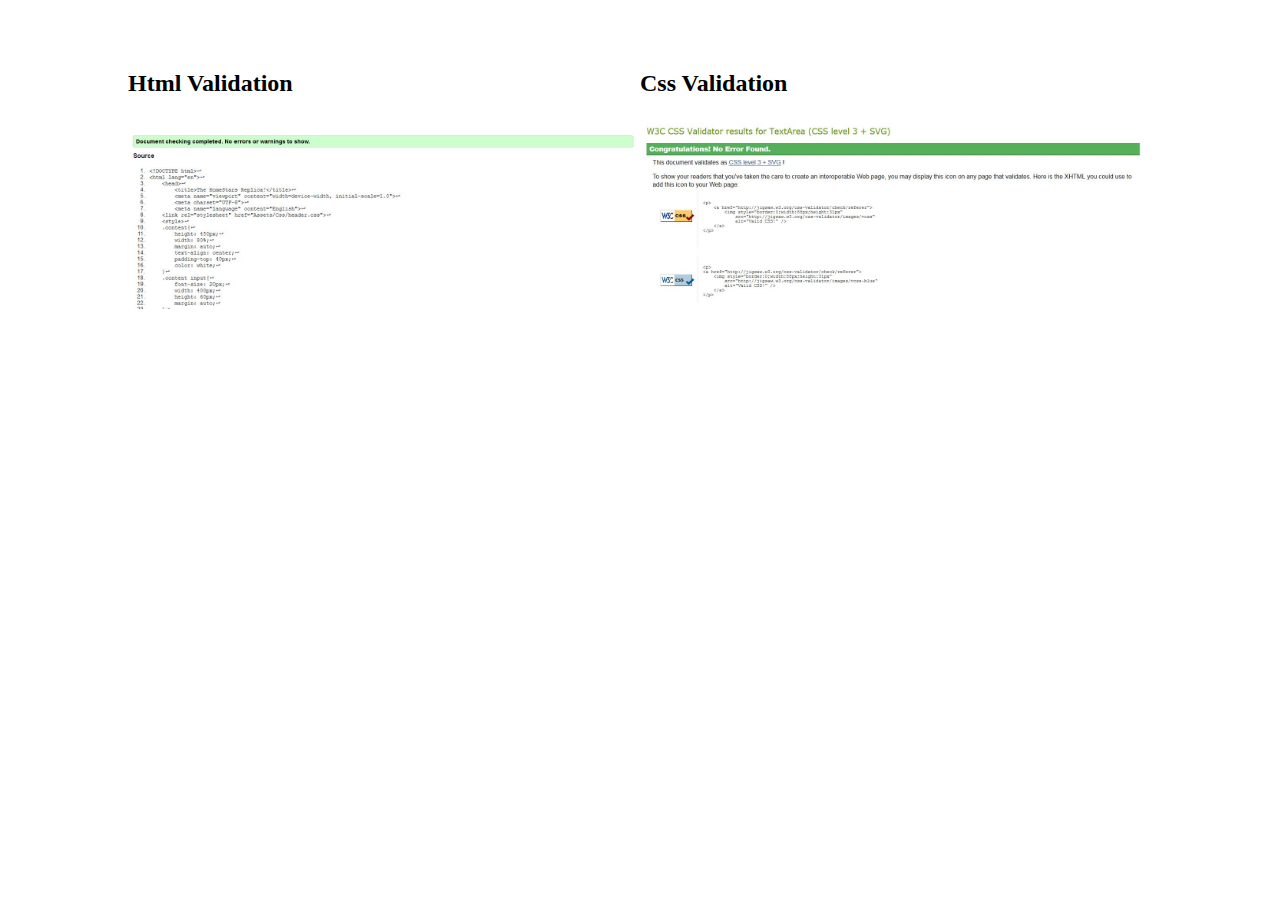
<file: validation.html>
<!DOCTYPE html>
<html lang="en">
<head>
    <title>The HomeStars Replica!</title>
    <meta name="viewport" content="width=device-width, initial-scale=1.0">
    <meta charset="UTF-8">
    <meta name="language" content="English">
    <style>
        body{
            width: 80%;
            margin: 50px auto;
        }
        div{
            width: 50%;
            float: left;
        }
        div>img{
            width: 100%;
        }
    </style>
</head>
<body>
    <div><h2>Html Validation</h2>
    <img src="./Assets/validation/Html validation.JPG" alt=""></div>
   <div><h2>Css Validation</h2>
   <img src="./Assets/validation/Css Validation.JPG" alt=""></div>

</body>
</html>
</file>
<file: Assets/Css/header.css>
body{
    margin: 0px;
font-family: "sans-serif";
background-color: #f8f9fa;
background-image: url("https://images.unsplash.com/photo-1494526585095-c41746248156?ixlib=rb-1.2.1&ixid=eyJhcHBfaWQiOjEyMDd9&auto=format&fit=crop&w=750&q=80");
}
nav{

position: sticky;
top:0px;
overflow: hidden;
background-color:#5d7f9c;
}
.Navbar-initial {
padding-left: 0px;
background-color:#5d7f9c;

font-size: large; 
border-bottom: 2px solid cadetblue;
}
.Navbar-initial>li.logo{
font-size: 25px;

}
li.logo>a{
color: #e6ffff;
font-weight: 800;
}

.Navbar-initial>li.logo:visited{
text-decoration: none;
}
nav>ul {
display: flex;
flex-wrap: wrap;
list-style-type: none;
align-items: center;
padding-left: 0px;
}
nav ul input{
display: inline;
border-radius: 2px;
color:black;
font-size: 15px;
letter-spacing: 0.01mm;
}

nav>ul>li{
margin: 5px 5px;
font-size: 15px;
font-weight: 800;
border-left: 0.5px rgb(204, 51, 255);

}
nav>ul>li a {
margin-left: 5px;
text-decoration: none;
color: #e6ffff;
}
nav>ul>li a:hover{
    text-decoration: underline;
}
nav li button{
background-color: #5d7f9c;
font-size: 17px;
border-radius: 2px;

border-color: #f8f9fa;
}
nav button.Search:hover{
    background-color: #5d7fac;

}
li button img{
color: white;
}
.Navbar-initial img{
width: 24px;
height:20px;
color: white;
}
</file>
<file: Assets/Css/footer.css>
.footer{
            max-height:360px ;
            width:100%;
            background-color: whitesmoke;
            overflow: hidden;
            border-radius: 2px;
            background-color: #5d7f9c;
        
        }
        .footer>ul>li:nth-of-type(1){
            color:#e6ffff ;
            font-weight: 800;
            
        }
        .newsletter{
            text-align: center;
        }
        .footer hr{
            color: white;
        }
        .newsletter>ul,.footer>ul{
            list-style: none;
            
            
        }
        .newsletter_signup>a{
            background-color:#5d7f9c;
            border: none;
            color: #e6ffff;
            font-size: 15px;
            font-weight: 800;
            text-decoration: none;
        }
        .newsletter_signup>a:hover{
            text-decoration: underline;
        }
        .newsletter_signup>span,.newsletter_contactus,.newsletter_contactus>a{
            color: #e6ffff;
            text-decoration: none;
            font-size: 15px;
            font-weight: 800;
            padding: 10px;
        }
        .newsletter_contactus>a:hover{
            text-decoration: underline;
        }
        .footer li a,.footer ul lh{
            color: #e6ffff;
            text-decoration: none;
            line-height: 1.8;
            
        }
        .footer li a:hover {
            text-decoration: underline;
        }
    .newsletter_signup{
        display: inline-block;
        


    }
    .newsletter_signup>button{
        background-color:#5d7f9c;
        color:#cbffff;
        border: 1px solid;
        
    }
    .newsletter_signup>button span{
        
        font-size: 17px;
        padding: 5px;
    }
    .newsletter_contactus{
        display: inline-block;
        
        right: 0px;
        
        margin-left: 10px;
        padding-right: 10px;
    }
    .footer ul{
        width: 30%;
        float: left;
    }
    .footerNavlinks li{
        margin-bottom: 5px;

    }
</file>
